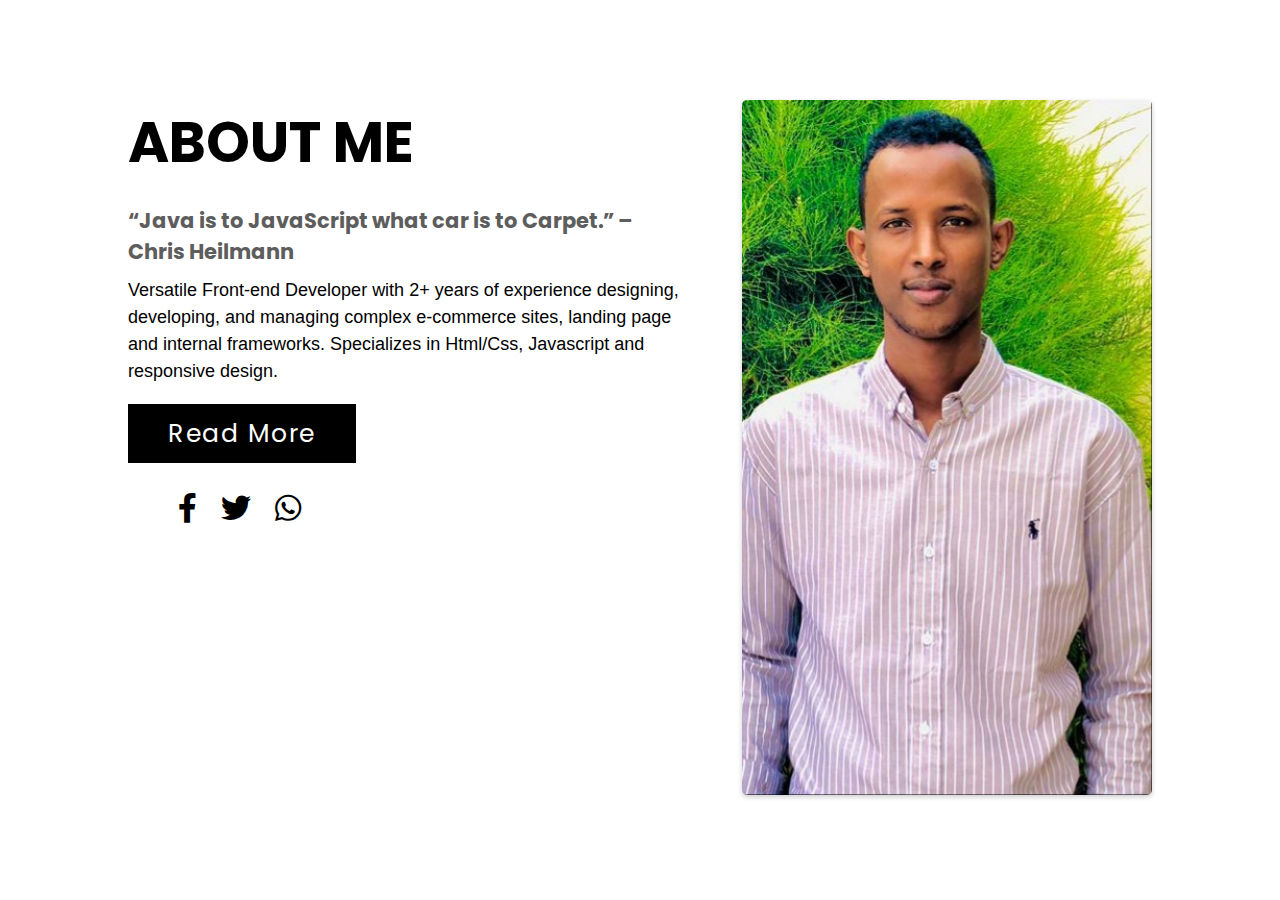
<file: about.html>
<!DOCTYPE html>
<html>
<head>
	<title>About Us Section</title>
	<meta charset="utf-8">
	<meta name="viewport" content="width=device-width, initial-scale=1.0">
	<link rel="stylesheet" href="https://pro.fontawesome.com/releases/v5.10.0/css/all.css">
	<link rel="stylesheet" href="./about.css">
</head>	
<body>
	<div class="section">
		<div class="container">
			<div class="content-section">
				<div class="title">
					<h1>About Me</h1>
				</div>
				<div class="content">
					<h3>“Java is to JavaScript what car is to Carpet.” – Chris Heilmann</h3>
					<p>Versatile Front-end Developer with 2+ years of experience designing, developing, and managing complex e-commerce sites, landing page and internal frameworks. Specializes in Html/Css, Javascript and responsive design.</p>
					<div class="button">
						<a href="">Read More</a>
					</div>
				</div>
				<div class="social">
					<a href="https://www.facebook.com/"><i class="fab fa-facebook-f"></i></a>
					<a href=""><i class="fab fa-twitter"></i></a>
					<a href="http://wa.me/+252 61 5560729"><i class="fab fa-whatsapp"></i></a>
				</div>
			</div>
			<div class="image-section">
				<img src="img/kv.jfif">
			</div>
		</div>
	</div>
	

	
</body>
</html>
</file>
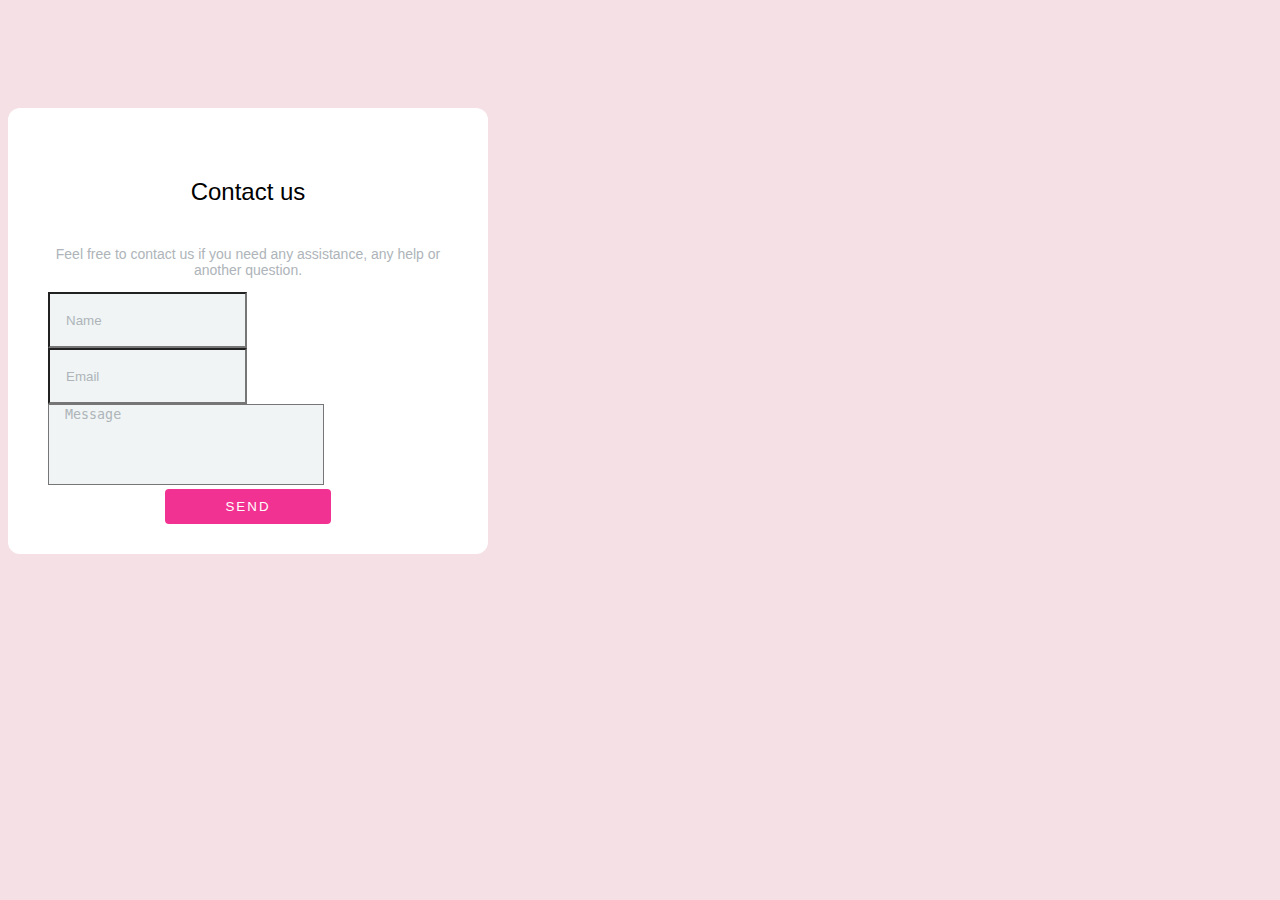
<file: contact.html>
<!DOCTYPE html>
<html lang="en">
<head>
    <meta charset="UTF-8">
    <meta http-equiv="X-UA-Compatible" content="IE=edge">
    <meta name="viewport" content="width=device-width, initial-scale=1.0">
    <link href="https://cdn.jsdelivr.net/npm/bootstrap@5.1.3/dist/css/bootstrap.min.css" rel="stylesheet" integrity="sha384-1BmE4kWBq78iYhFldvKuhfTAU6auU8tT94WrHftjDbrCEXSU1oBoqyl2QvZ6jIW3" crossorigin="anonymous">
    <link rel="stylesheet" href="./contact.css">
    <title>Contact Page</title>

</head>
<body>
    

<div>
<div class="contact-form-wrapper d-flex justify-content-center">
<form action="#" class="contact-form">
    <h5 class="title">Contact us</h5>
    <p class="description">Feel free to contact us if you need any assistance, any help or another question.
    </p>
    <div>
    <input type="text" class="form-control rounded border-white mb-3 form-input" id="name" placeholder="Name" required>
    </div>
    <div>
    <input type="email" class="form-control rounded border-white mb-3 form-input" placeholder="Email" required>
    </div>
    <div>
    <textarea id="message" class="form-control rounded border-white mb-3 form-text-area" rows="5" cols="30" placeholder="Message" required></textarea>
    </div>
    <div class="submit-button-wrapper">
    <input type="submit" value="Send">
    </div>
</form>
</div>
</div>
</body>
</html>
</file>
<file: about.css>
@import url('https://fonts.googleapis.com/css2?family=Poppins:wght@200;300;400&display=swap');
*{
	margin:0px;
	padding:0px;
	box-sizing: border-box;
	font-family: 'Poppins', sans-serif;
}
.section{
	width: 100%;
	min-height: 130vh;
	background-color: #fff;
}
.container{
	width: 80%;
	display: block;
	margin:auto;
	padding-top: 100px;
}
.content-section{
	float: left;
	width: 55%;
}
.image-section{
	float: right;
	width: 40%;
	
}
/* 
 */

.image-section img{
	width: 100%;
	height: auto;
	box-shadow: 0 2px 5px 0 rgba(0, 0, 0, .2);
	border-radius: 5px;
}
.content-section .title{
	text-transform: uppercase;
	font-size: 28px;
}
.content-section .content h3{
	margin-top: 20px;
	color:#5d5d5d;
	font-size: 21px;
}
.content-section .content p{
	margin-top: 10px;
	font-family: sans-serif;
	font-size: 18px;
	line-height: 1.5;
}
.content-section .content .button{
	margin-top: 30px;
}
.content-section .content .button a{
	background-color: #000;
	padding:12px 40px;
	text-decoration: none;
	color:#fff;
	font-size: 25px;
	letter-spacing: 1.5px;
}
.content-section .content .button a:hover{
	background-color: #ff0080e9;
	color:#000;
}
.content-section .social{
	margin: 40px 40px;
}
.content-section .social i{
	color:#000;
	font-size: 30px;
	padding:0px 10px;
}
.content-section .social i:hover{
	color:#ff0080;
}
@media screen and (max-width: 768px){
	.container{
	width: 80%;
	display: block;
	margin:auto;
	padding-top:50px;
}
.content-section{
	float:none;
	width:100%;
	display: block;
	margin:auto;
}
.image-section{
	float:none;
	width:100%;
	
}
.image-section img{
	width: 100%;
	height: auto;
	display: block;
	margin:auto;
}
.content-section .title{
	text-align: center;
	font-size: 19px;
}
.content-section .content .button{
	text-align: center;
}
.content-section .content .button a{
	padding:9px 30px;
}
.content-section .social{
	text-align: center;
}


}

@media screen and (min-width: 768px){
	.section{
		min-height: 100vh;
		
	}
}
</file>
<file: contact.css>
body {
    background-color: #f5e0e5 !important;
    font-family: "Segoe UI", Tahoma, Geneva, Verdana, sans-serif;
}

.contact-form-wrapper {
    padding: 100px 0;
}

.contact-form {
    padding: 30px 40px;
    background-color: #ffffff;
    border-radius: 12px;
    max-width: 400px;
}

.contact-form textarea {
    resize: none;
}

.contact-form .form-input,
.form-text-area {
    background-color: #f0f4f5;
    height: 50px;
    padding-left: 16px;
}

.contact-form .form-text-area {
    background-color: #f0f4f5;
    height: auto;
    padding-left: 16px;
}

.contact-form .form-control::placeholder {
    color: #aeb4b9;
    font-weight: 500;
    opacity: 1;
}

.contact-form .form-control:-ms-input-placeholder {
    color: #aeb4b9;
    font-weight: 500;
}

.contact-form .form-control::-ms-input-placeholder {
    color: #aeb4b9;
    font-weight: 500;
}

.contact-form .form-control:focus {
    border-color: #f33fb0;
    box-shadow: inset 0 1px 1px rgba(0, 0, 0, 0.07), 0 0 8px #f33fb0;
}

.contact-form .title {
    text-align: center;
    font-size: 24px;
    font-weight: 500;
}

.contact-form .description {
    color: #aeb4b9;
    font-size: 14px;
    text-align: center;
}

.contact-form .submit-button-wrapper {
    text-align: center;
}

.contact-form .submit-button-wrapper input {
    border: none;
    border-radius: 4px;
    background-color: #f23292;
    color: white;
    text-transform: uppercase;
    padding: 10px 60px;
    font-weight: 500;
    letter-spacing: 2px;
}

.contact-form .submit-button-wrapper input:hover {
    background-color: #d30069;
}
</file>
